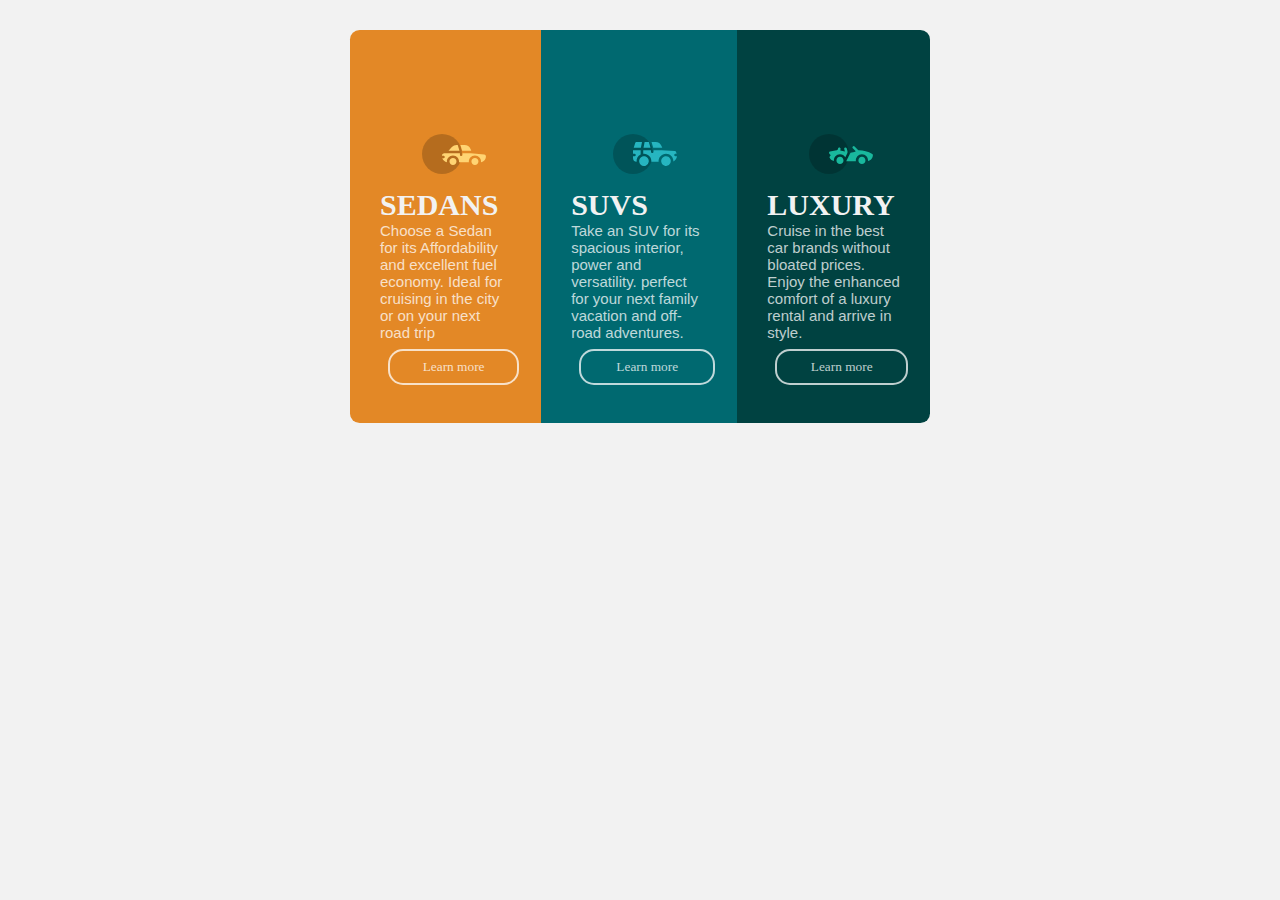
<file: index.html>
<!DOCTYPE html>
<html>

<head>
  <meta charset="utf-8">
  <meta name="viewport" content="width=device-width">
  <link rel="icon" type="image/png" sizes="32x32" href="./images/favicon-32x32.png">
  <title>Replit CSS task</title>
 <link rel="stylesheet" href="https://fonts.googleapis.com/icon?family=Material+Icons">
  <link href="style.css" rel="stylesheet" type="text/css" />
  

</head>

<body>
  <section class="container">
  <div class="first-column">
    <img src="icon-sedans.svg" alt="" aria-hidden="true" class="image-logo">
    <h1 class="sedans">
      SEDANS
    </h1>
    <p>
    Choose a Sedan for its Affordability 
        and excellent fuel economy. 
        Ideal for cruising in the city 
      or on your next road trip
    </p>
    <button id="btn-1">
      <a href="grid.html"> Learn more </a>
    </button>
  </div>
  <div class="second-column">
    <img src="icon-suvs.svg" alt="" aria-hidden="true" class="image-logo">
   <h1 class="suv">
      SUVS
    </h1>
    <p>
      Take an SUV for its spacious interior, power and versatility.
      perfect for your next family vacation and off-road adventures.
    </p>
    <button id="btn-2">
            <a href="grid.html"> Learn more </a>
    </button>
  </div>
  <div class="third-column">
    <img src="icon-luxury.svg" alt="" aria-hidden="true" class="image-logo">
    <h1 class="luxury">
      LUXURY
    </h1>
    <p>
      Cruise in the best car brands without bloated prices. Enjoy the enhanced comfort of a luxury rental and arrive in style.
    </p>
    <button id="btn-3" >
            <a href="grid.html"> Learn more </a>
    </button>
  </div>
  </section>
</body>

</html>
</file>
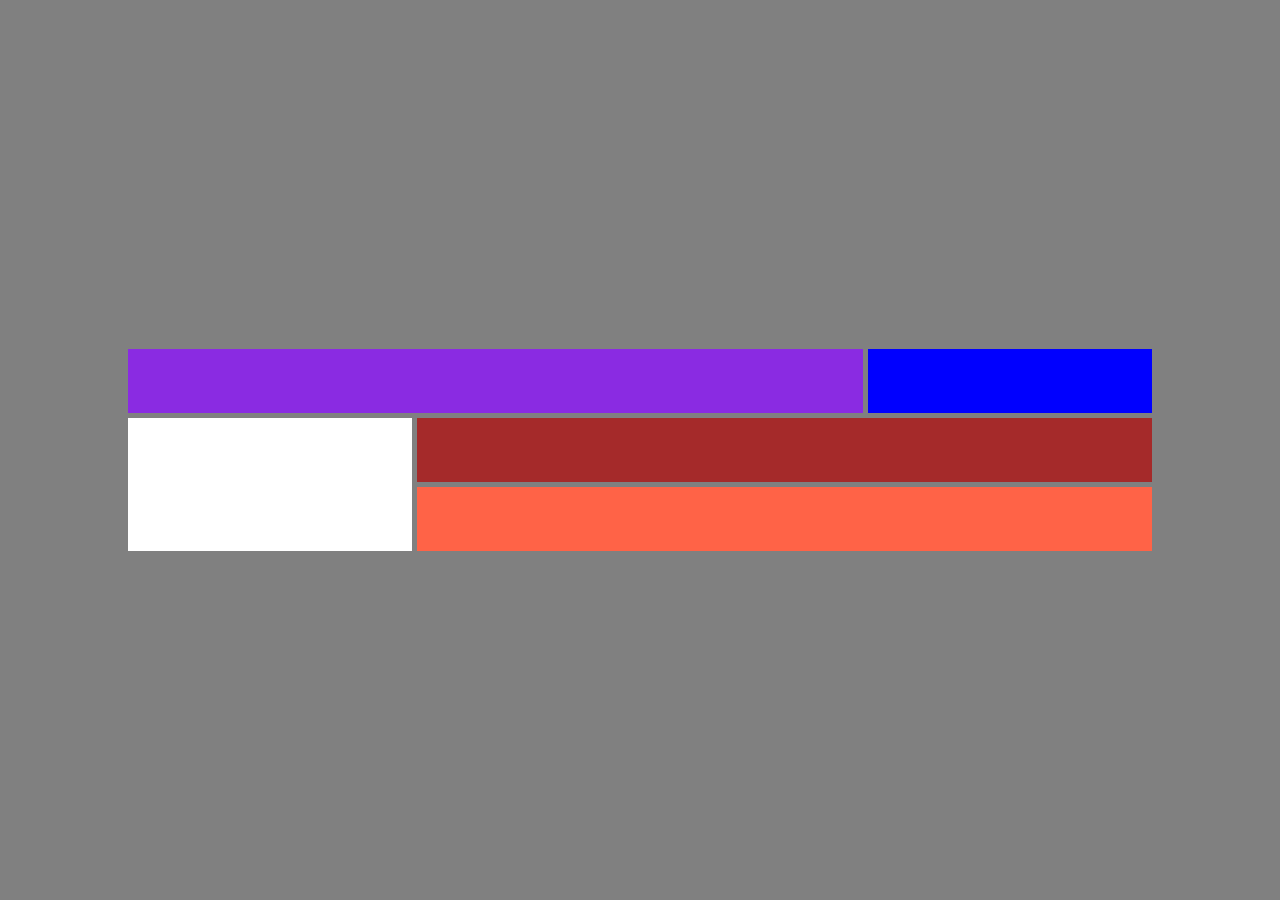
<file: grid.html>
<!DOCTYPE html>
<html lang="en">

<head>
  <meta charset="UTF-8">
  <meta http-equiv="X-UA-Compatible" content="IE=edge">
  <meta name="viewport" content="width=device-width, initial-scale=1.0">
  <link rel="stylesheet" href="grid.css" />
  <title>Grid-layout</title>
</head>

<body>
  <main>
    <div class="item-a">
    </div>
    <div class="item-b">
    </div>
    <div class="item-c">
    </div>
    <div class="item-d">
    </div>
    <div class="item-e">
    </div>
  </main>
</body>

</html>
</file>
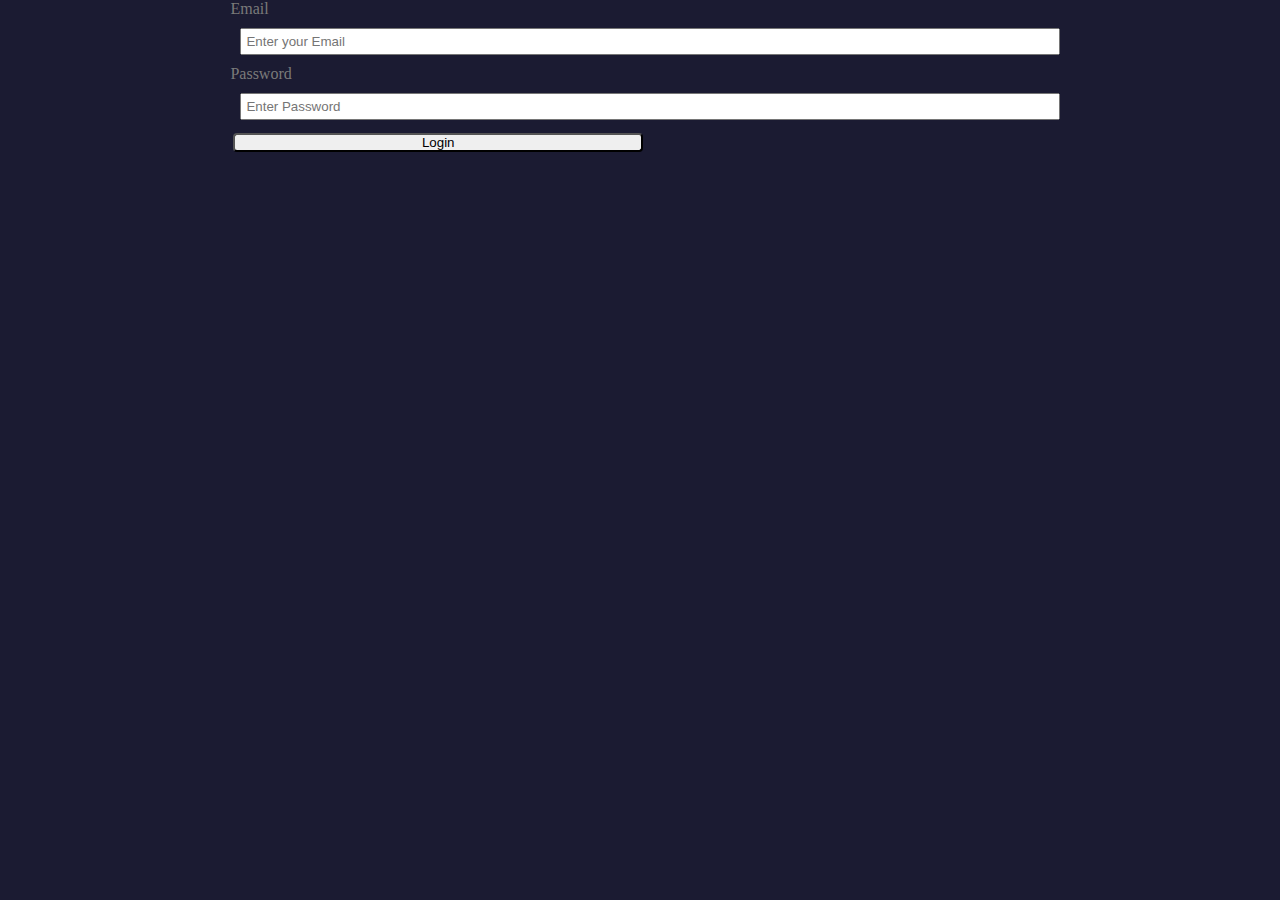
<file: login.html>
<!DOCTYPE html>
<html lang="en">

<head>
  <meta charset="UTF-8">
  <meta http-equiv="X-UA-Compatible" content="IE=edge">
  <meta name="viewport" content="width=device-width, initial-scale=1.0">
  <title>Login Page</title>
  <link rel="stylesheet" href="login.css" />
</head>

<body>
  <form id="login-page">
    <div id="email">
      <label for="email">Email</label><br>
      <input type="text" name="email" id="email" placeholder="Enter your Email" required />
    </div>
    <div id="pwd">
      <label for="password">Password</label><br>
      
      <input id="password" name="password" type="text" placeholder="Enter Password" required />
    </div>
    <button type="btn">Login</button>

  </form>
</body>

</html>
</file>
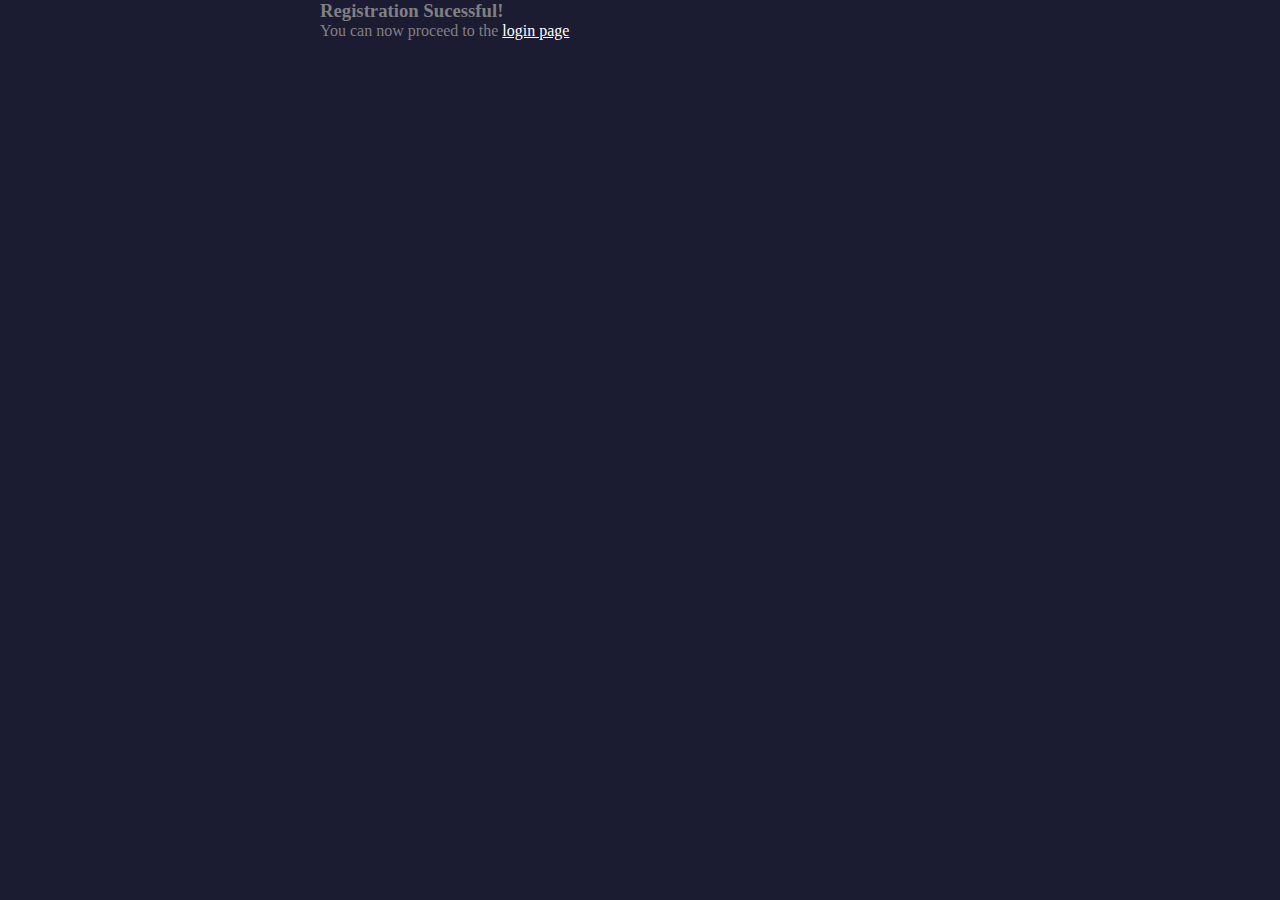
<file: sucess.html>
<!DOCTYPE html>
<html>

<head>
  <meta charset="utf-8">
  <meta name="viewport" content="width=device-width">
  <title>Registration Sucess </title>
  <link href="sucess.css" rel="stylesheet" type="text/css" />
</head>

<body id="reg-page">
  <h3>
    Registration Sucessful!</h3>
  <p>You can now proceed to the 
    <a href="login.html">login page</a>
  </p>
  
</body>

</html>
</file>
<file: style.css>
:root{
    --brightorange: hsl(31, 77%, 52%);
    --darkcyan: hsl(184, 100%, 22%);
    --verydarkcyan: hsl(179, 100%, 13%);
    --transparentwhite: hsla(0, 0%, 100%, 0.75);
    --lightgray: hsl(0, 0%, 95%);
    }
    @import url('https://fonts.google.com/specimen/Lexend+Deca');
    @import url('https://fonts.google.com/specimen/Big+Shoulders+Display');
    
    *{
     margin: 0;
     padding: 0;
      box-sizing: border-box;
    }
    html{
      height: 100vh;
      max-width: 50%;
      margin: auto; 
      background-color: var(--lightgray);
    }
     
    body{
      font-size: 15px;
      margin: auto;
       display: flex;
      align-items: center;
      justify-content: center;
    }
    .container{
      display: flex;
       flex-direction: row;
      padding: 2em;
    }
    div{
      padding: 2em;
      margin: auto;
    }
    .image-logo{
      padding: 10px;
      margin-top: 4rem;
      margin-left: 2rem;
    }
    .first-column{
      background-color: var(--brightorange);
      border-bottom-left-radius: 0.6rem;
        border-top-left-radius: 0.6rem;
    }
    .second-column{
      background-color: var(--darkcyan);
    }
    .third-column{
      background-color: var(--verydarkcyan);
      border-top-right-radius: 0.6rem;
      border-bottom-right-radius: 0.6rem;
    }
    h1{
      font-family: Big Shoulders Display;
      font-weight: 700px;
      color: var(--lightgray);
    }
    p{
      font-family: Lexend Deca, 'Arial';
      font-weight: 400px;
      color: hsla(0, 0%, 100%, 0.75);
    }
    h1, p{
      text-align: left;
    }
  a{
    padding: 2px;
    text-decoration: none;
    color: var(--transparentwhite);
  }
    button{
      border-radius: 15px;
      border: 2px solid var(--transparentwhite);
      padding: 0.5rem;
      margin: 0.5rem;
      font-family: Lexend Deca;
      width: 100%
    }
    #btn-1{
      background-color: var(--brightorange);
      color: var(--lightgray);
    }
    #btn-2{
      background-color: var(--darkcyan);
      color: var(--lightgray);
    }
    #btn-3{
      background-color: var(--verydarkcyan);
      color: var(--lightgray);
    }
   
@media only screen and (max-width:400px) 
    {
      .container{
      display: block;
      padding: 2em;
    }
      div{
        width: 100%;
      }
    .first-column{
            border-top-right-radius: 0.6rem;
            border-top-left-radius: 0.6rem;
            border-bottom-left-radius: 0rem;
            border-bottom-right-radius: 0rem;
        }
        .second-column{
            border-top-right-radius: 0rem;
            border-top-left-radius: 0rem;
            border-bottom-left-radius: 0.6rem;
            border-bottom-right-radius: 0.6rem;
        }
        p{
            line-height: 3.5rem;
          font-size: 2rem;    
        }
        h2{
            margin-left: 2rem;
            padding-top: 2rem;
            margin-bottom: 3rem;    
        }
        #btn-1{  
            padding-top: 1.4rem;
            padding-bottom: 1.3rem;
            border-radius: 6rem;
            width: 40%;
            font-size: 1rem;
        }
       #btn-2{
        padding-top: 1.4rem;
        padding-bottom: 1.3rem;
        border-radius: 6rem;
        width: 40%;
        font-size: 1rem;
    }
    #btn-3{
        padding-top: 1.4rem;
        padding-bottom: 1.3rem;
        border-radius: 6rem;
        width: 40%;
        font-size: 1rem;
    }
    }
</file>
<file: grid.css>
* {
  margin: 0;
  padding: 0;
}
body {
  background-color: grey;
  display: grid;
  place-items: center;
  margin: auto;
  width: 100%;
  height: 100vh;
 
}
main {
  display: grid;
  grid-template-areas:
    "a a a b"
    "a a a b"
    "c d d d"
    "c e e e";
  gap: 5px;
  width: 80%;
  margin: auto;  
}
main div {
  padding: 2em;
  text-align: center;
}
.item-a {
  background-color: blueviolet;
  grid-area: a;
}
.item-b {
  background-color: blue;
  grid-area: b;
}
.item-c {
  background-color: white;
  grid-area: c;
}
.item-d {
  background-color: brown;
  grid-area: d;
}
.item-e {
  background-color: tomato;
  grid-area: e;
}
</file>
<file: login.css>
*{
  margin: 0; 
  padding: 0;
  box-sizing: border-box;
}
html, body{
  background-color: #1b1b32;
  color: rgb(122, 122, 122);
  width: 80%;
  height: 100vh;
  margin: auto;
}
input{
  padding: 4px;
  width: 100%; 
  margin: 10px;
}
button{
  border-radius: 4px;
  margin: 3px;
  width: 50%;
}
</file>
<file: sucess.css>
*{
  margin: 0;
  padding: 0;
  box-sizing: border-box;
  
}
html{
  width: 50%;
  height: 100vh;
  margin: auto;
}
body{
    background-color: #1b1b32;
  color: grey;  
}
a{
  color: white;
}
</file>
